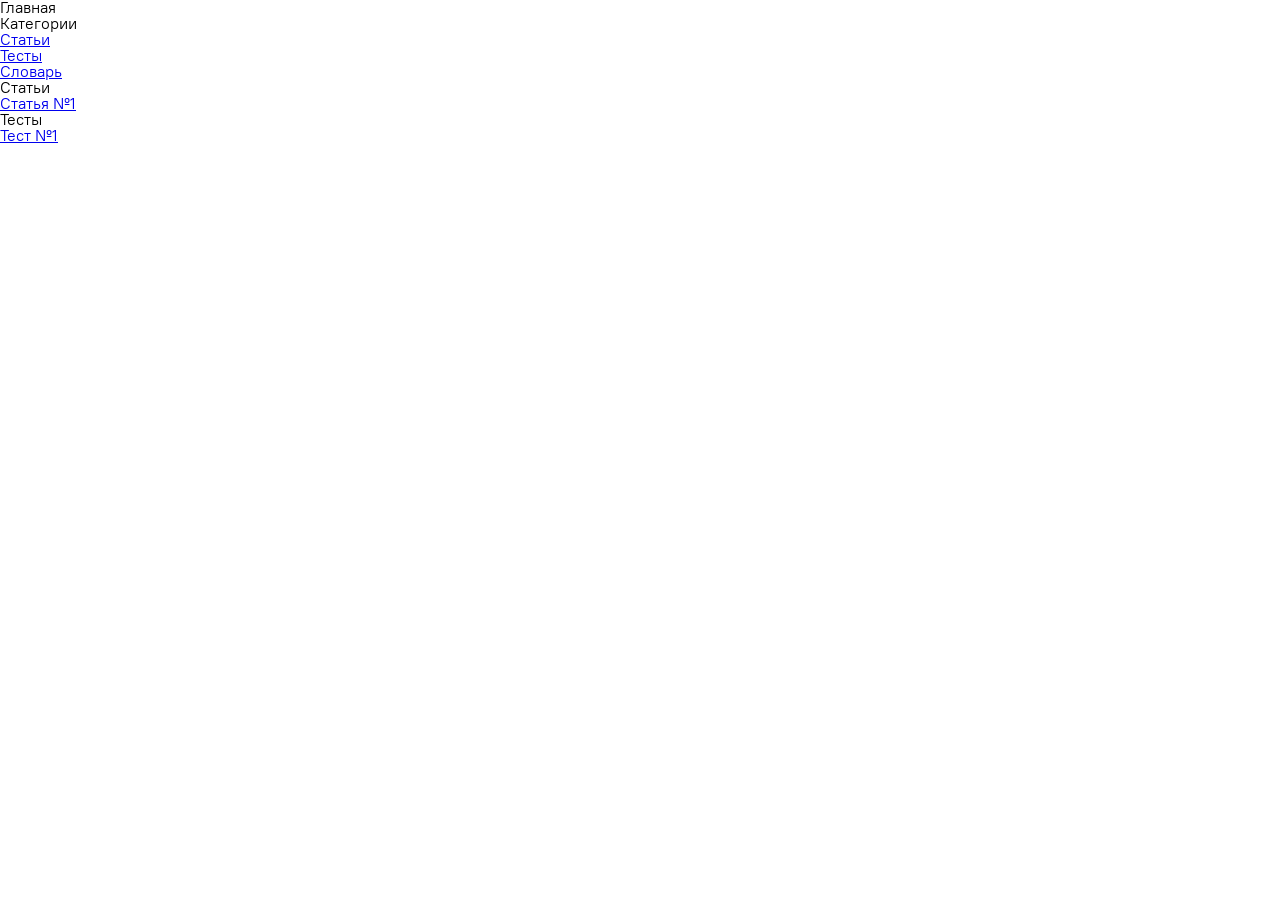
<file: dev_build/index.html>
<!DOCTYPE html>
<html lang="ru">
  <head>
    <meta charset="UTF-8" />
    <meta name="viewport" content="width=device-width, initial-scale=1.0" />
    <title>Главная</title>
  <script defer src="index.js"></script><link href="index.css" rel="stylesheet"></head>
  <body>
    <h1>Главная</h1>

    <h2>Категории</h2>
    <ul>
      <li><a href="pages/articles.html">Статьи</a></li>
      <li><a href="pages/tests.html">Тесты</a></li>
      <li><a href="pages/dictionary.html">Словарь</a></li>
    </ul>
    <h3>Статьи</h3>
    <a href="pages/articles/plants.html">Статья №1</a>
    <h3>Тесты</h3>
    <a href="pages/tests/test1.html">Тест №1</a>
  </body>
</html>
</file>
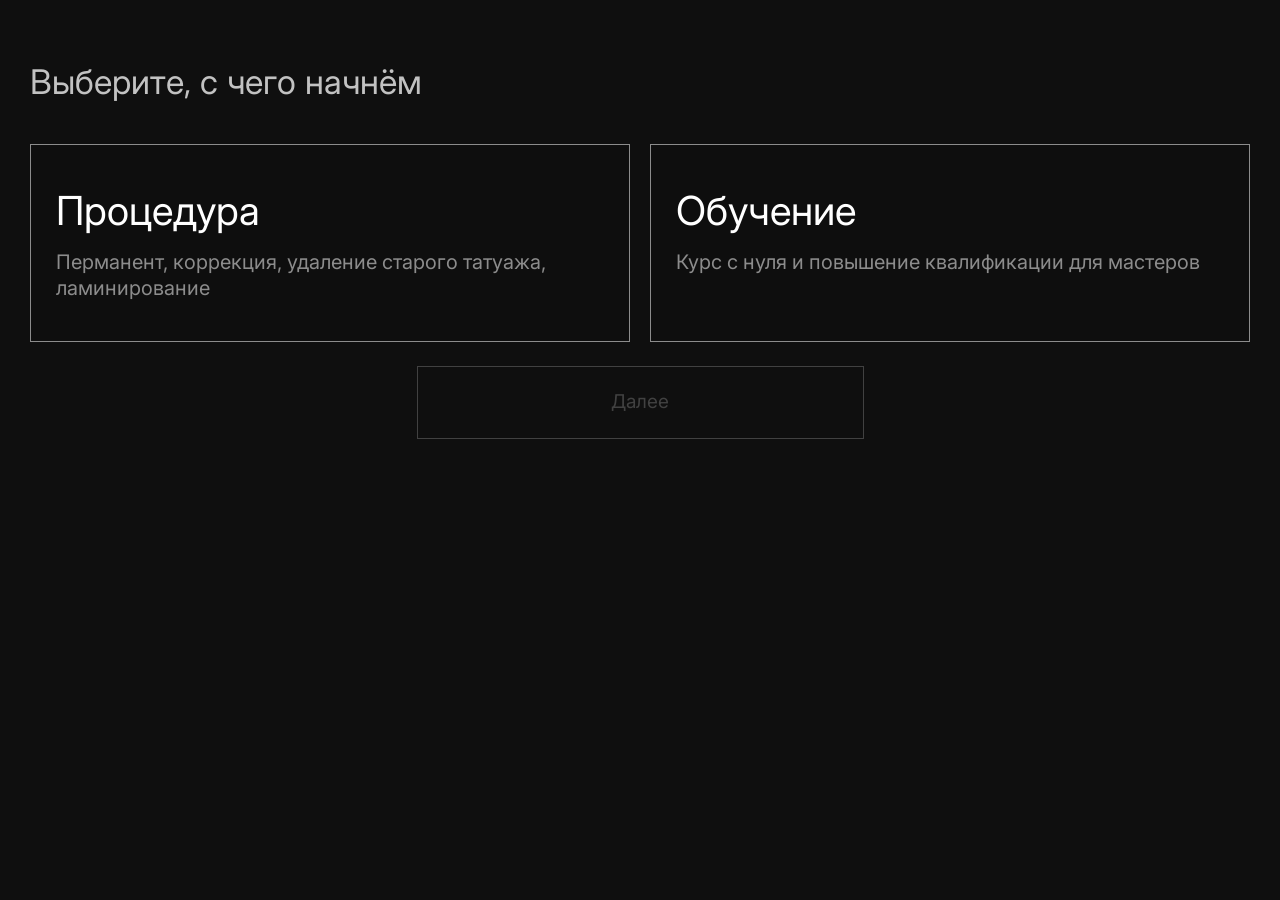
<file: docs/index.html>
<!doctype html><html lang="ru"><head><meta charset="UTF-8"/><meta name="viewport" content="width=device-width,initial-scale=1"/><title>Запись к Елене · PM GOLD</title><link rel="preconnect" href="https://fonts.googleapis.com"/><link rel="preconnect" href="https://fonts.gstatic.com" crossorigin/><link href="https://fonts.googleapis.com/css2?family=Inter:wght@400&display=swap" rel="stylesheet"/><script defer="defer" src="index.js"></script><link href="index.css" rel="stylesheet"></head><body><main class="page"><div id="booking"></div></main></body></html>
</file>
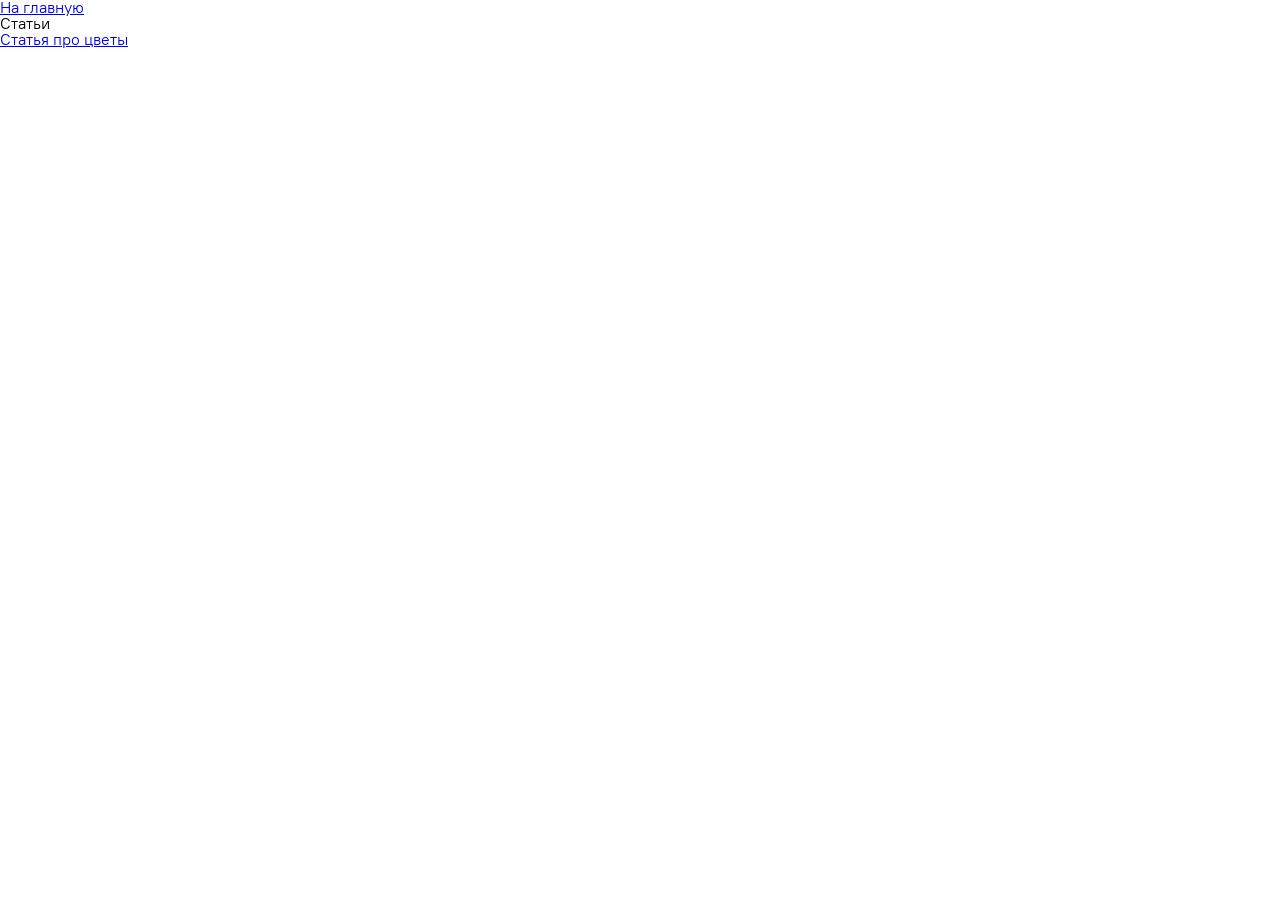
<file: dev_build/pages/articles.html>
<!DOCTYPE html>
<html lang="ru">
  <head>
    <meta charset="UTF-8" />
    <meta name="viewport" content="width=device-width, initial-scale=1.0" />
    <title>Статьи</title>
  <script defer src="../index.js"></script><link href="../index.css" rel="stylesheet"></head>
  <body>
    <a href="../index.html">На главную</a>
    <h1>Статьи</h1>

    <a href="articles/plants.html">Статья про цветы</a>
  </body>
</html>
</file>
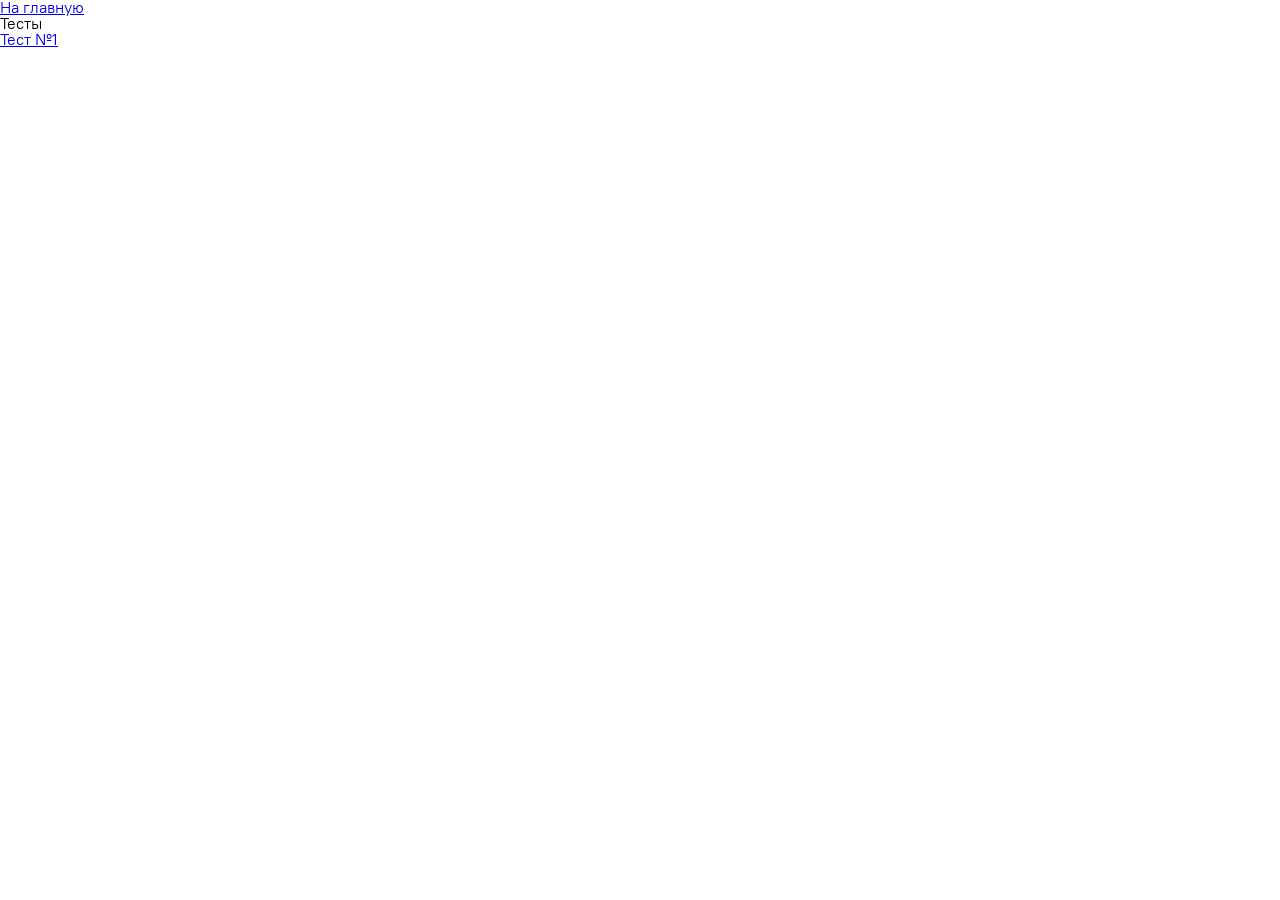
<file: dev_build/pages/tests.html>
<!DOCTYPE html>
<html lang="ru">
  <head>
    <meta charset="UTF-8" />
    <meta name="viewport" content="width=device-width, initial-scale=1.0" />
    <title>Тесты</title>
  <script defer src="../index.js"></script><link href="../index.css" rel="stylesheet"></head>
  <body>
    <a href="../index.html">На главную</a>
    <h1>Тесты</h1>

    <a href="tests/test1.html">Тест №1</a>
  </body>
</html>
</file>
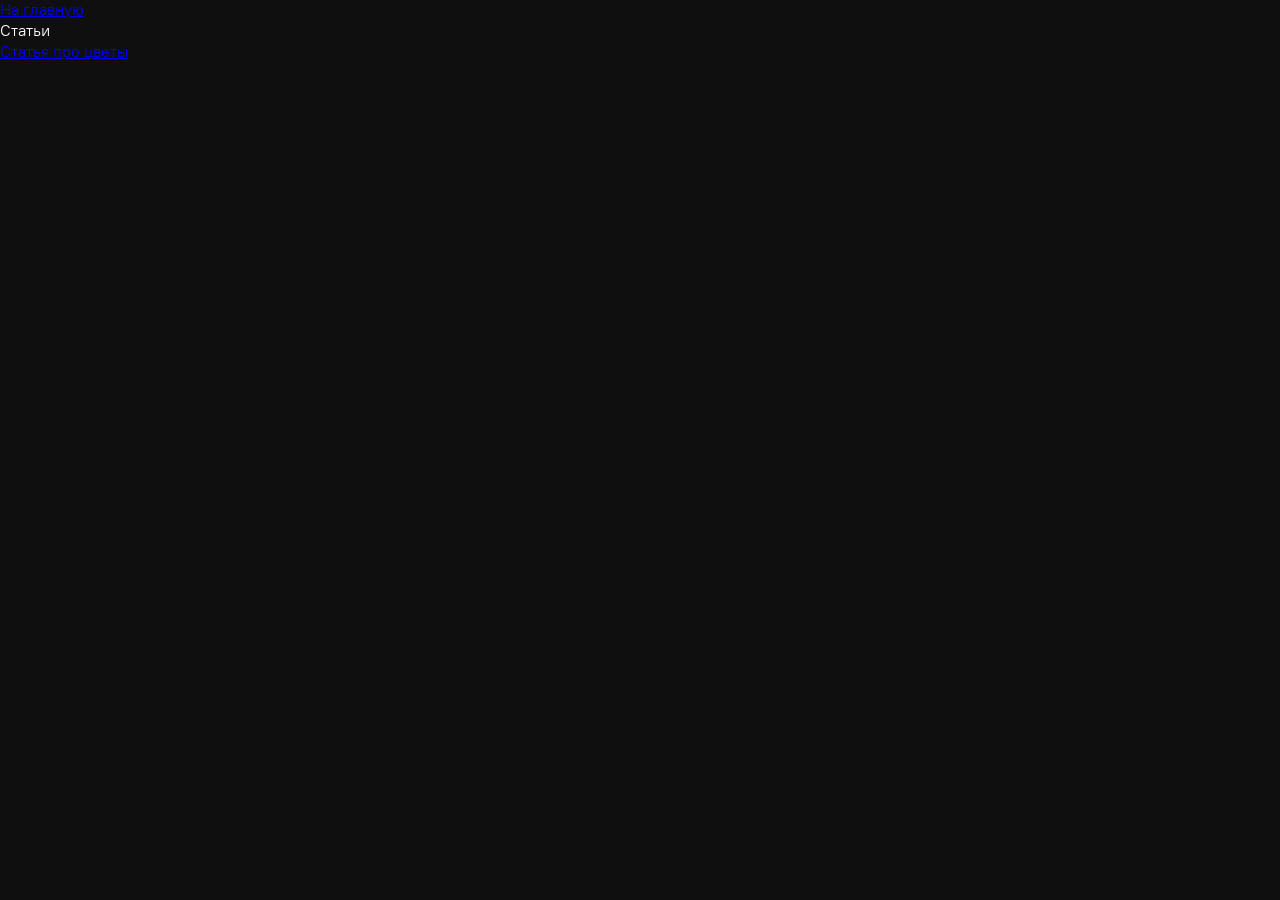
<file: docs/pages/articles.html>
<!doctype html><html lang="ru"><head><meta charset="UTF-8"/><meta name="viewport" content="width=device-width,initial-scale=1"/><title>Статьи</title><script defer="defer" src="../index.js"></script><link href="../index.css" rel="stylesheet"></head><body><a href="../index.html">На главную</a><h1>Статьи</h1><a href="articles/plants.html">Статья про цветы</a></body></html>
</file>
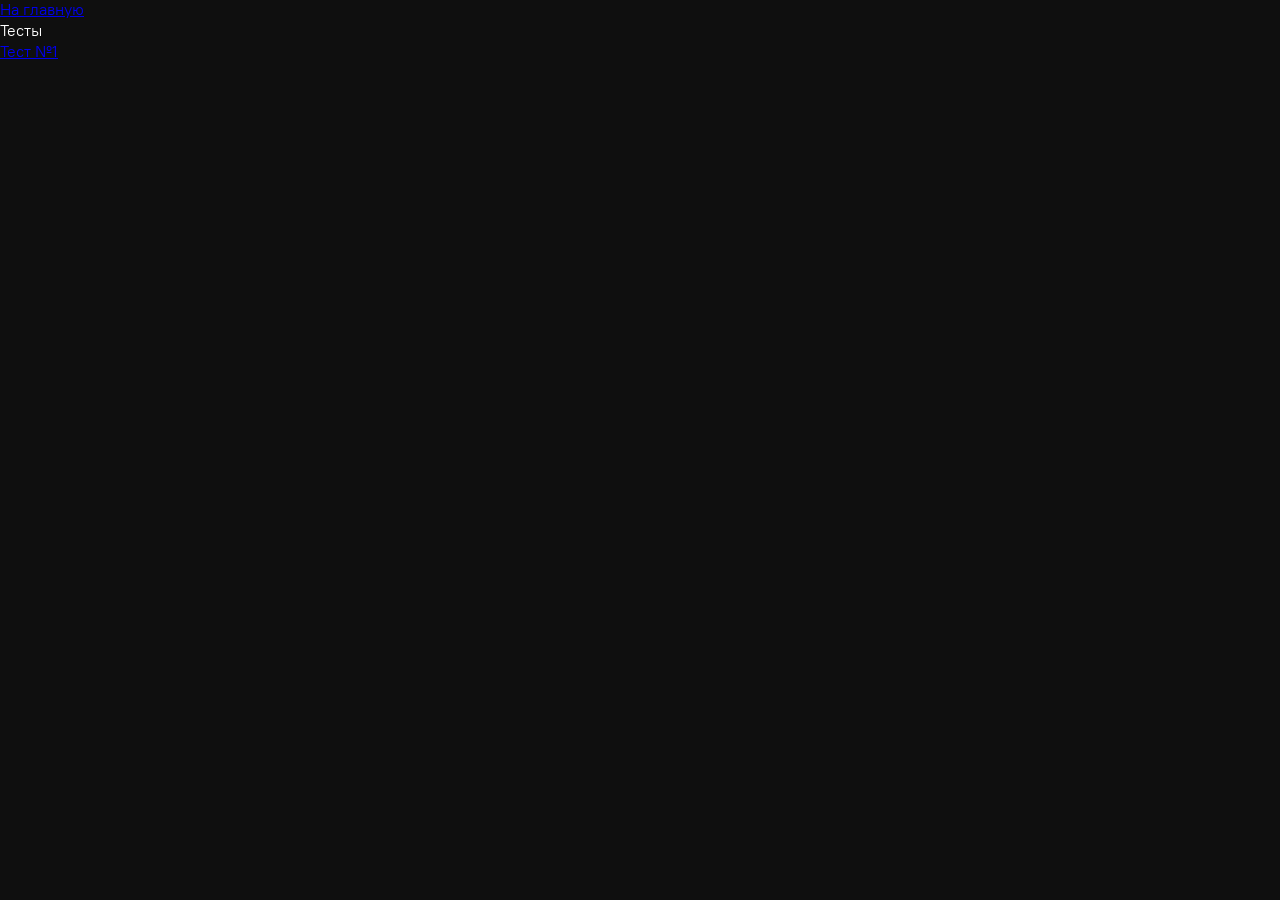
<file: docs/pages/tests.html>
<!doctype html><html lang="ru"><head><meta charset="UTF-8"/><meta name="viewport" content="width=device-width,initial-scale=1"/><title>Тесты</title><script defer="defer" src="../index.js"></script><link href="../index.css" rel="stylesheet"></head><body><a href="../index.html">На главную</a><h1>Тесты</h1><a href="tests/test1.html">Тест №1</a></body></html>
</file>
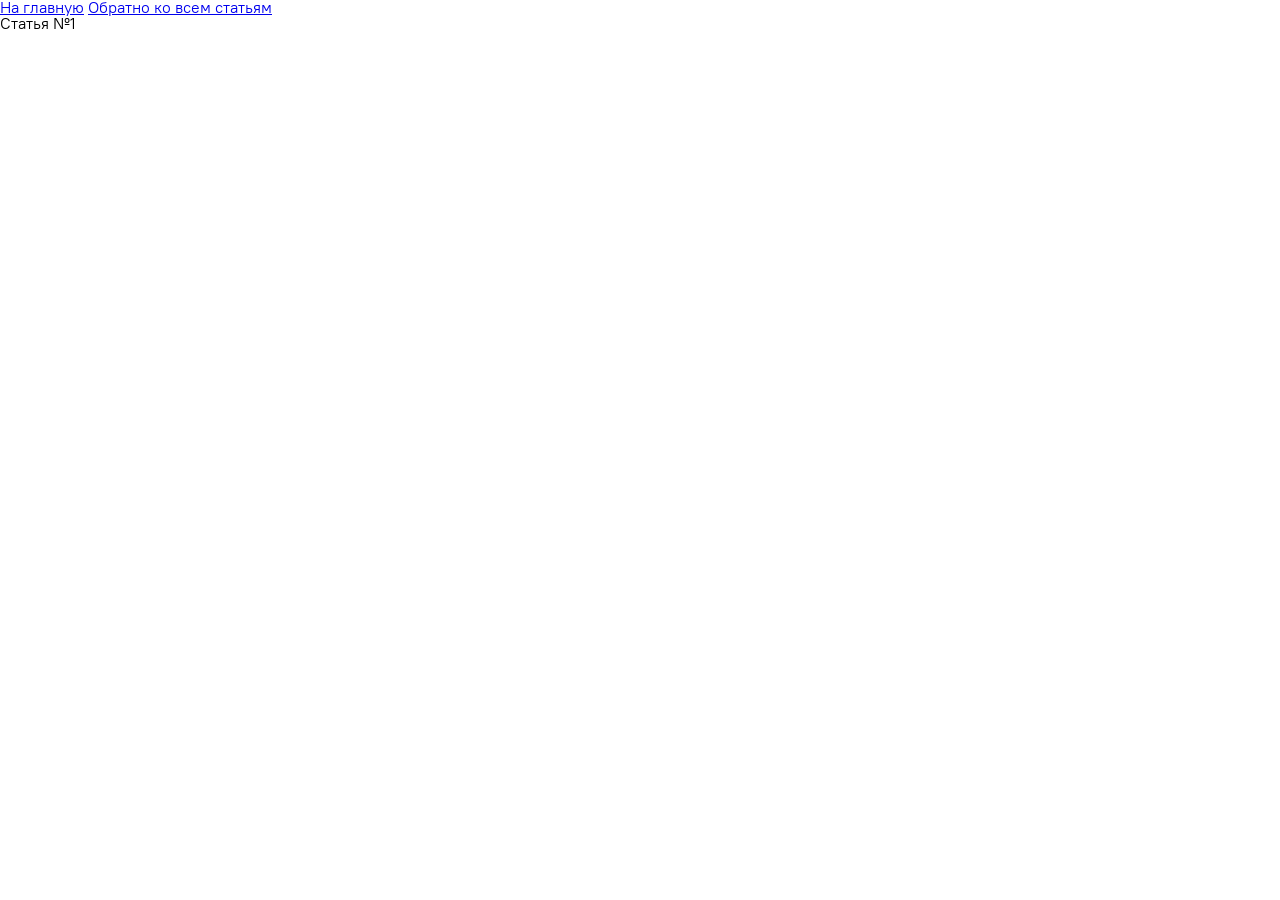
<file: dev_build/pages/articles/plants.html>
<!DOCTYPE html>
<html lang="ru">
  <head>
    <meta charset="UTF-8" />
    <meta name="viewport" content="width=device-width, initial-scale=1.0" />
    <title>Cтатья №1</title>
  <script defer src="../../index.js"></script><link href="../../index.css" rel="stylesheet"></head>
  <body>
    <a href="../../index.html">На главную</a>
    <a href="../articles.html">Обратно ко всем статьям</a>
    <h1>Статья №1</h1>
  </body>
</html>
</file>
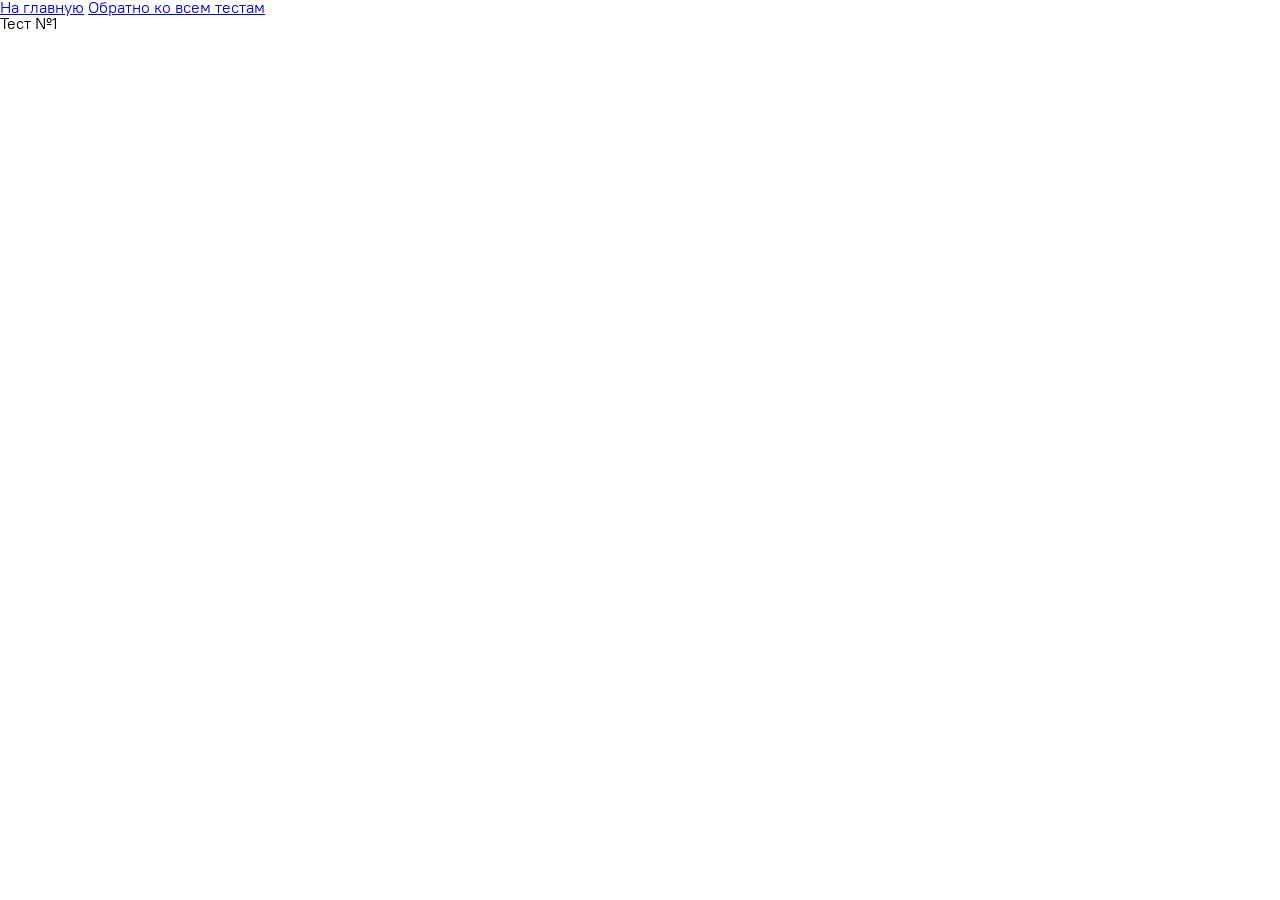
<file: dev_build/pages/tests/test1.html>
<!DOCTYPE html>
<html lang="ru">
  <head>
    <meta charset="UTF-8" />
    <meta name="viewport" content="width=device-width, initial-scale=1.0" />
    <title>Тест №1</title>
  <script defer src="../../index.js"></script><link href="../../index.css" rel="stylesheet"></head>
  <body>
    <a href="../../index.html">На главную</a>
    <a href="../tests.html">Обратно ко всем тестам</a>
    <h1>Тест №1</h1>
  </body>
</html>
</file>
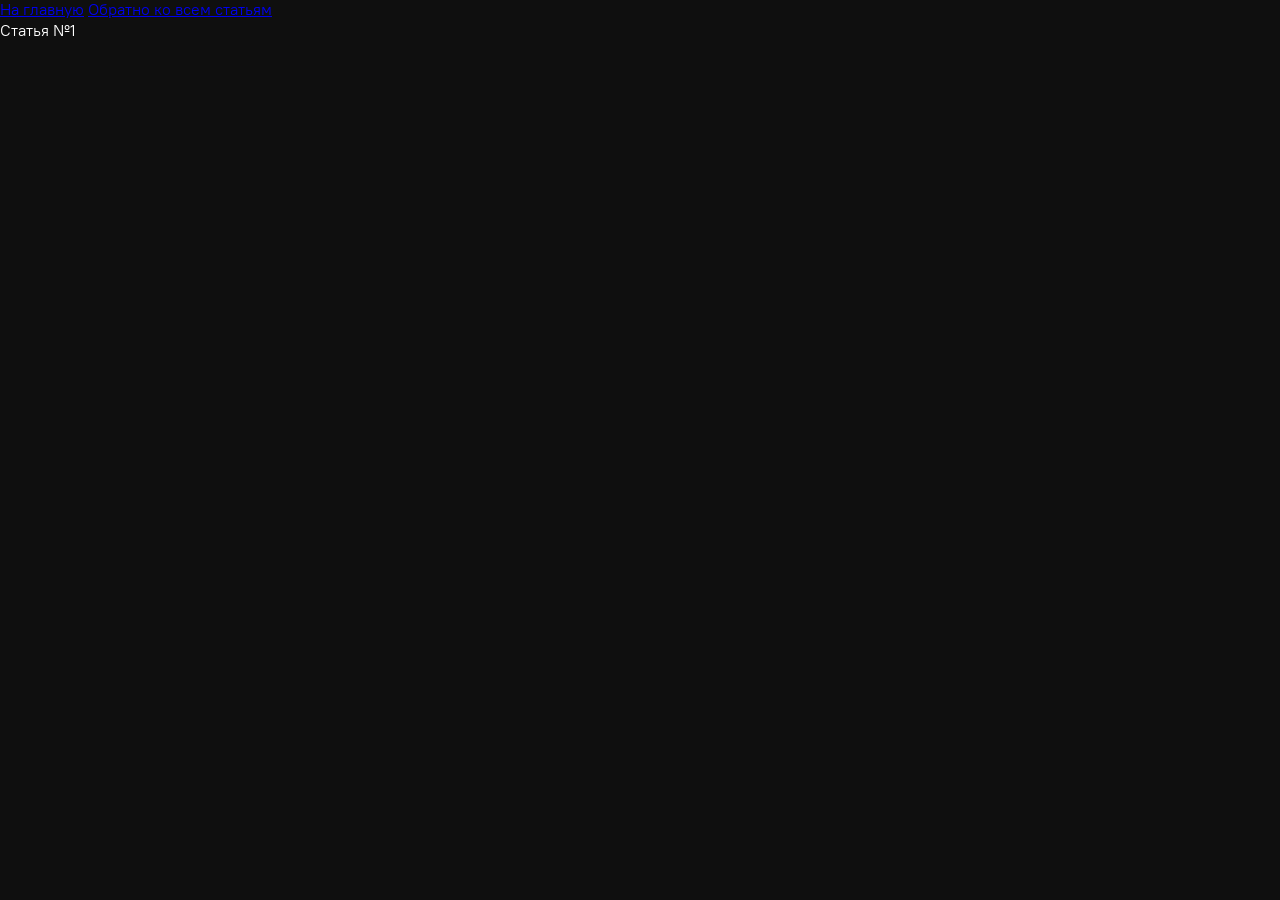
<file: docs/pages/articles/plants.html>
<!doctype html><html lang="ru"><head><meta charset="UTF-8"/><meta name="viewport" content="width=device-width,initial-scale=1"/><title>Cтатья №1</title><script defer="defer" src="../../index.js"></script><link href="../../index.css" rel="stylesheet"></head><body><a href="../../index.html">На главную</a> <a href="../articles.html">Обратно ко всем статьям</a><h1>Статья №1</h1></body></html>
</file>
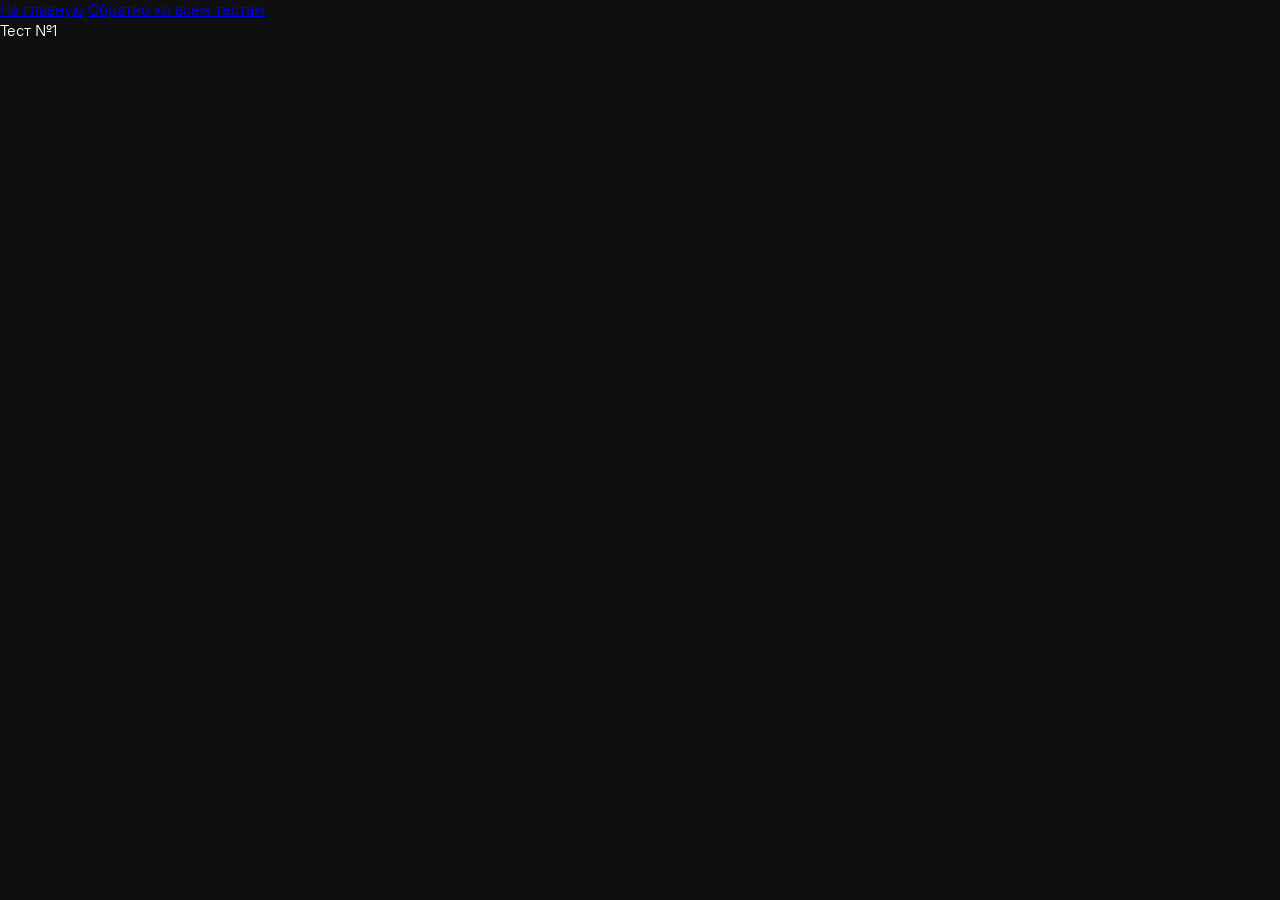
<file: docs/pages/tests/test1.html>
<!doctype html><html lang="ru"><head><meta charset="UTF-8"/><meta name="viewport" content="width=device-width,initial-scale=1"/><title>Тест №1</title><script defer="defer" src="../../index.js"></script><link href="../../index.css" rel="stylesheet"></head><body><a href="../../index.html">На главную</a> <a href="../tests.html">Обратно ко всем тестам</a><h1>Тест №1</h1></body></html>
</file>
<file: dev_build/index.css>
/*!*****************************************************************************!*\
  !*** css ./node_modules/css-loader/dist/cjs.js!./src/stylesheets/reset.css ***!
  \*****************************************************************************/
/* http://meyerweb.com/eric/tools/css/reset/ 
   v2.0 | 20110126
   License: none (public domain)
*/

html,
body,
div,
span,
applet,
object,
iframe,
h1,
h2,
h3,
h4,
h5,
h6,
p,
blockquote,
pre,
a,
abbr,
acronym,
address,
big,
cite,
code,
del,
dfn,
em,
img,
ins,
kbd,
q,
s,
samp,
small,
strike,
strong,
sub,
sup,
tt,
var,
b,
u,
i,
center,
dl,
dt,
dd,
ol,
ul,
li,
fieldset,
form,
label,
legend,
table,
caption,
tbody,
tfoot,
thead,
tr,
th,
td,
article,
aside,
canvas,
details,
embed,
figure,
figcaption,
footer,
header,
hgroup,
menu,
nav,
output,
ruby,
section,
summary,
time,
mark,
audio,
video {
  margin: 0;
  padding: 0;
  border: 0;
  font-size: 100%;
  font: inherit;
  vertical-align: baseline;
}
/* HTML5 display-role reset for older browsers */
article,
aside,
details,
figcaption,
figure,
footer,
header,
hgroup,
menu,
nav,
section {
  display: block;
}
body {
  line-height: 1;
}
ol,
ul {
  list-style: none;
}
blockquote,
q {
  quotes: none;
}
blockquote:before,
blockquote:after,
q:before,
q:after {
  content: '';
  content: none;
}
table {
  border-collapse: collapse;
  border-spacing: 0;
}

/*!*****************************************************************************!*\
  !*** css ./node_modules/css-loader/dist/cjs.js!./src/stylesheets/fonts.css ***!
  \*****************************************************************************/
@font-face {
  font-family: 'PT Root UI';
  src: url(fonts/f82344daaacb5424b169.woff),
    url(fonts/f31c5219b0912845f393.woff2);
  font-weight: 700;
}
@font-face {
  font-family: 'PT Root UI';
  src: url(fonts/e24244df074291681cd3.woff),
    url(fonts/6f2ccf4ac327e1d6507e.woff2);
  font-weight: 500;
}
@font-face {
  font-family: 'PT Root UI';
  src: url(fonts/ea7178e3e5d27a1d3248.woff),
    url(fonts/b43dba986b9cde356afd.woff2);
  font-weight: 400;
}
@font-face {
  font-family: 'PT Root UI';
  src: url(fonts/8bf08d3a5b04f523d0d4.woff),
    url(fonts/f0497492db8214d4938e.woff2);
  font-weight: 300;
}

/*!******************************************************************************!*\
  !*** css ./node_modules/css-loader/dist/cjs.js!./src/stylesheets/layout.css ***!
  \******************************************************************************/
body {
  font-family: 'PT Root UI', Arial, Helvetica, sans-serif;
}

/*!***********************************************************************************************************************!*\
  !*** css ./node_modules/css-loader/dist/cjs.js!./node_modules/postcss-loader/dist/cjs.js!./src/stylesheets/style.css ***!
  \***********************************************************************************************************************/



/*# sourceMappingURL=[data-uri]*/
</file>
<file: docs/index.css>
a,abbr,acronym,address,applet,article,aside,audio,b,big,blockquote,body,canvas,caption,center,cite,code,dd,del,details,dfn,div,dl,dt,em,embed,fieldset,figcaption,figure,footer,form,h1,h2,h3,h4,h5,h6,header,hgroup,html,i,iframe,img,ins,kbd,label,legend,li,mark,menu,nav,object,ol,output,p,pre,q,ruby,s,samp,section,small,span,strike,strong,sub,summary,sup,table,tbody,td,tfoot,th,thead,time,tr,tt,u,ul,var,video{border:0;font-size:100%;font:inherit;margin:0;padding:0;vertical-align:baseline}article,aside,details,figcaption,figure,footer,header,hgroup,menu,nav,section{display:block}body{line-height:1}ol,ul{list-style:none}blockquote,q{quotes:none}blockquote:after,blockquote:before,q:after,q:before{content:"";content:none}table{border-collapse:collapse;border-spacing:0}@font-face{font-family:PT Root UI;font-weight:700;src:url(fonts/f82344daaacb5424b169.woff),url(fonts/f31c5219b0912845f393.woff2)}@font-face{font-family:PT Root UI;font-weight:500;src:url(fonts/e24244df074291681cd3.woff),url(fonts/6f2ccf4ac327e1d6507e.woff2)}@font-face{font-family:PT Root UI;font-weight:400;src:url(fonts/ea7178e3e5d27a1d3248.woff),url(fonts/b43dba986b9cde356afd.woff2)}@font-face{font-family:PT Root UI;font-weight:300;src:url(fonts/8bf08d3a5b04f523d0d4.woff),url(fonts/f0497492db8214d4938e.woff2)}body{font-family:PT Root UI,Arial,Helvetica,sans-serif}:root{--bg:#0f0f0f;--text:#fff;--muted:hsla(0,0%,100%,.75);--grey:#8c8c8c;--error:#ff7a6b}body{background:var(--bg);color:var(--text);font-family:Inter,PT Root UI,Arial,sans-serif;line-height:1.3}.page{margin:0 auto;max-width:1440px;padding:60px 30px}.booking{box-sizing:border-box;overflow:hidden;padding:0;position:relative}.booking__form{margin:0 auto;max-width:1380px;position:relative;z-index:1}.booking__label{align-items:center;color:var(--muted);display:flex;font-size:20px;gap:12px;margin-bottom:24px}.booking__label:before{background:var(--muted);border-radius:50%;content:"";height:6px;width:6px}.booking__head{align-items:flex-start;display:flex;gap:12px;margin-bottom:40px}.booking__question{color:var(--muted);font-size:34px;font-weight:400}.booking__lead{color:var(--muted);font-size:24px;margin:24px 0;max-width:900px}.booking__nav{display:flex;gap:20px;justify-content:center;margin-top:24px}.booking__nav .button{max-width:100%;width:447px}.booking__again{background:none;border:none;color:var(--grey);cursor:pointer;font:inherit;margin-top:24px;text-decoration:underline}.tiles{display:grid;gap:20px}.tiles,.tiles--big{grid-template-columns:repeat(2,1fr)}.tiles--four{grid-template-columns:repeat(4,1fr)}.tile{background:hsla(0,0%,6%,.85);border:1px solid var(--grey);color:var(--text);cursor:pointer;display:flex;flex-direction:column;font:inherit;gap:12px;padding:24px;text-align:left;transition:border-color .2s,background .2s}.tiles--big .tile{min-height:190px;padding:40px 25px}.tile:focus-visible,.tile:hover{border-color:var(--text);outline:none}.tile--active{background:#1e1e1e;border-color:var(--text)}.tile__title{font-size:34px}.tiles--big .tile__title{font-size:40px}.tile__caption{color:var(--grey);font-size:16px;white-space:pre-line}.tiles--big .tile__caption{font-size:20px}.button{background:transparent;border:1px solid var(--grey);color:var(--grey);cursor:pointer;display:block;font:inherit;font-size:19px;padding:23px;text-align:center;text-decoration:none;transition:color .2s,border-color .2s}.button:hover:not(:disabled){border-color:var(--text);color:var(--text)}.button:disabled{cursor:not-allowed;opacity:.4}.button--primary{background:var(--text);border-color:var(--text);color:var(--bg)}.button--primary:hover:not(:disabled){color:var(--bg)}.contacts{display:grid;gap:28px}.summary{font-size:16px}.summary span{color:var(--grey)}.contacts__row{display:grid;gap:30px;grid-template-columns:1fr 1fr}.field{display:grid;gap:12px}.contacts__label,.field__label{color:var(--muted);font-size:16px}.input{background:transparent;border:none;border-bottom:1px solid var(--grey);color:var(--text);font:inherit;font-size:24px;padding:16px 0}.input::placeholder{color:var(--grey)}.input:focus{border-bottom-color:var(--text);outline:none}.field--error .input{border-bottom-color:var(--error)}.field__error{color:var(--error);font-size:14px}.contacts__ways{align-items:center;display:flex;flex-wrap:wrap;gap:12px}.chip{background:transparent;border:1px solid var(--grey);color:var(--grey);cursor:pointer;font:inherit;font-size:16px;padding:10px 20px}.chip--active{background:var(--text);border-color:var(--text);color:var(--bg)}.checkbox{align-items:center;color:var(--grey);cursor:pointer;display:flex;font-size:16px;gap:12px}.checkbox input{accent-color:var(--text);height:18px;width:18px}@media (max-width:860px){.page{padding:40px 16px}.booking{min-height:0}.booking__question{font-size:26px}.contacts__row,.tiles,.tiles--big{grid-template-columns:1fr}.tiles--four{gap:12px;grid-template-columns:repeat(2,minmax(0,1fr))}.tiles--four .tile{padding:16px}.tiles--four .tile__title{font-size:19px}.tiles--four .tile__caption{font-size:14px}.booking__nav .button{flex:1}.tile__title,.tiles--big .tile__title{font-size:28px}.booking__nav{gap:12px}}
</file>
